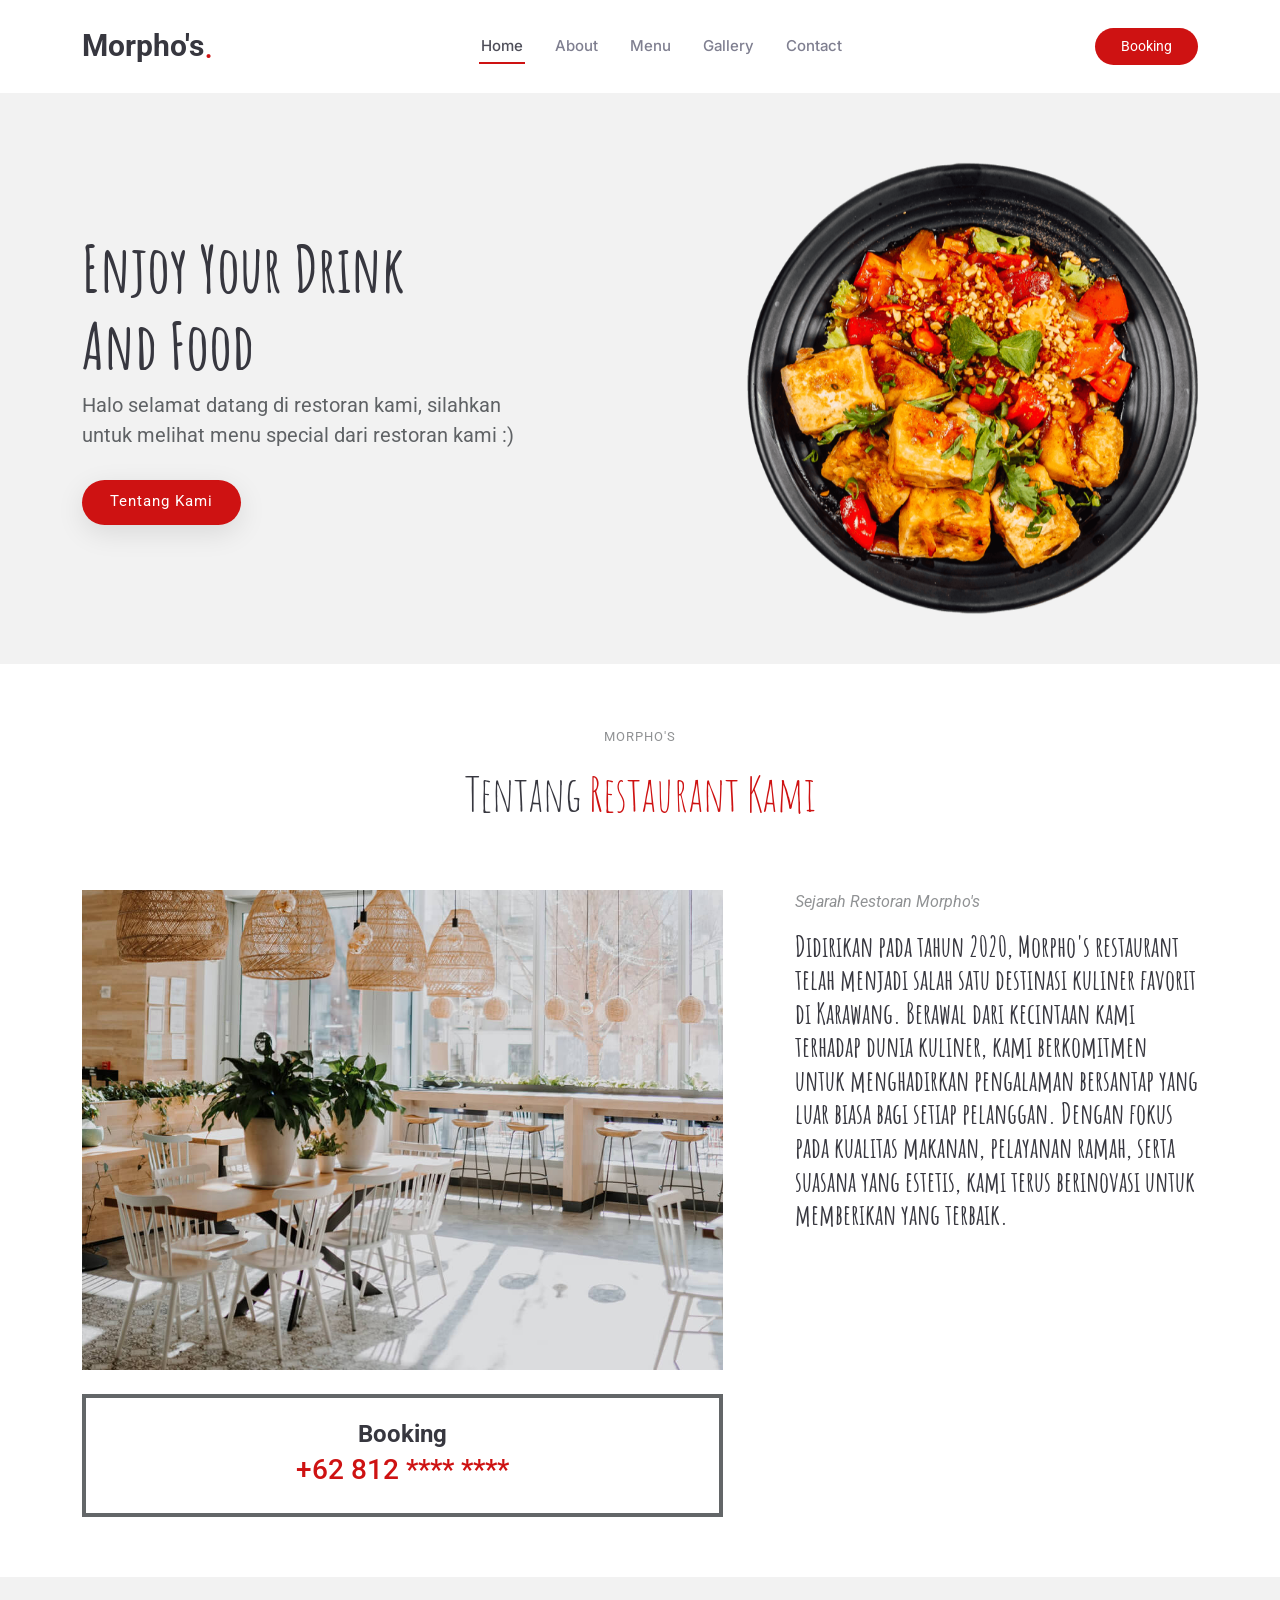
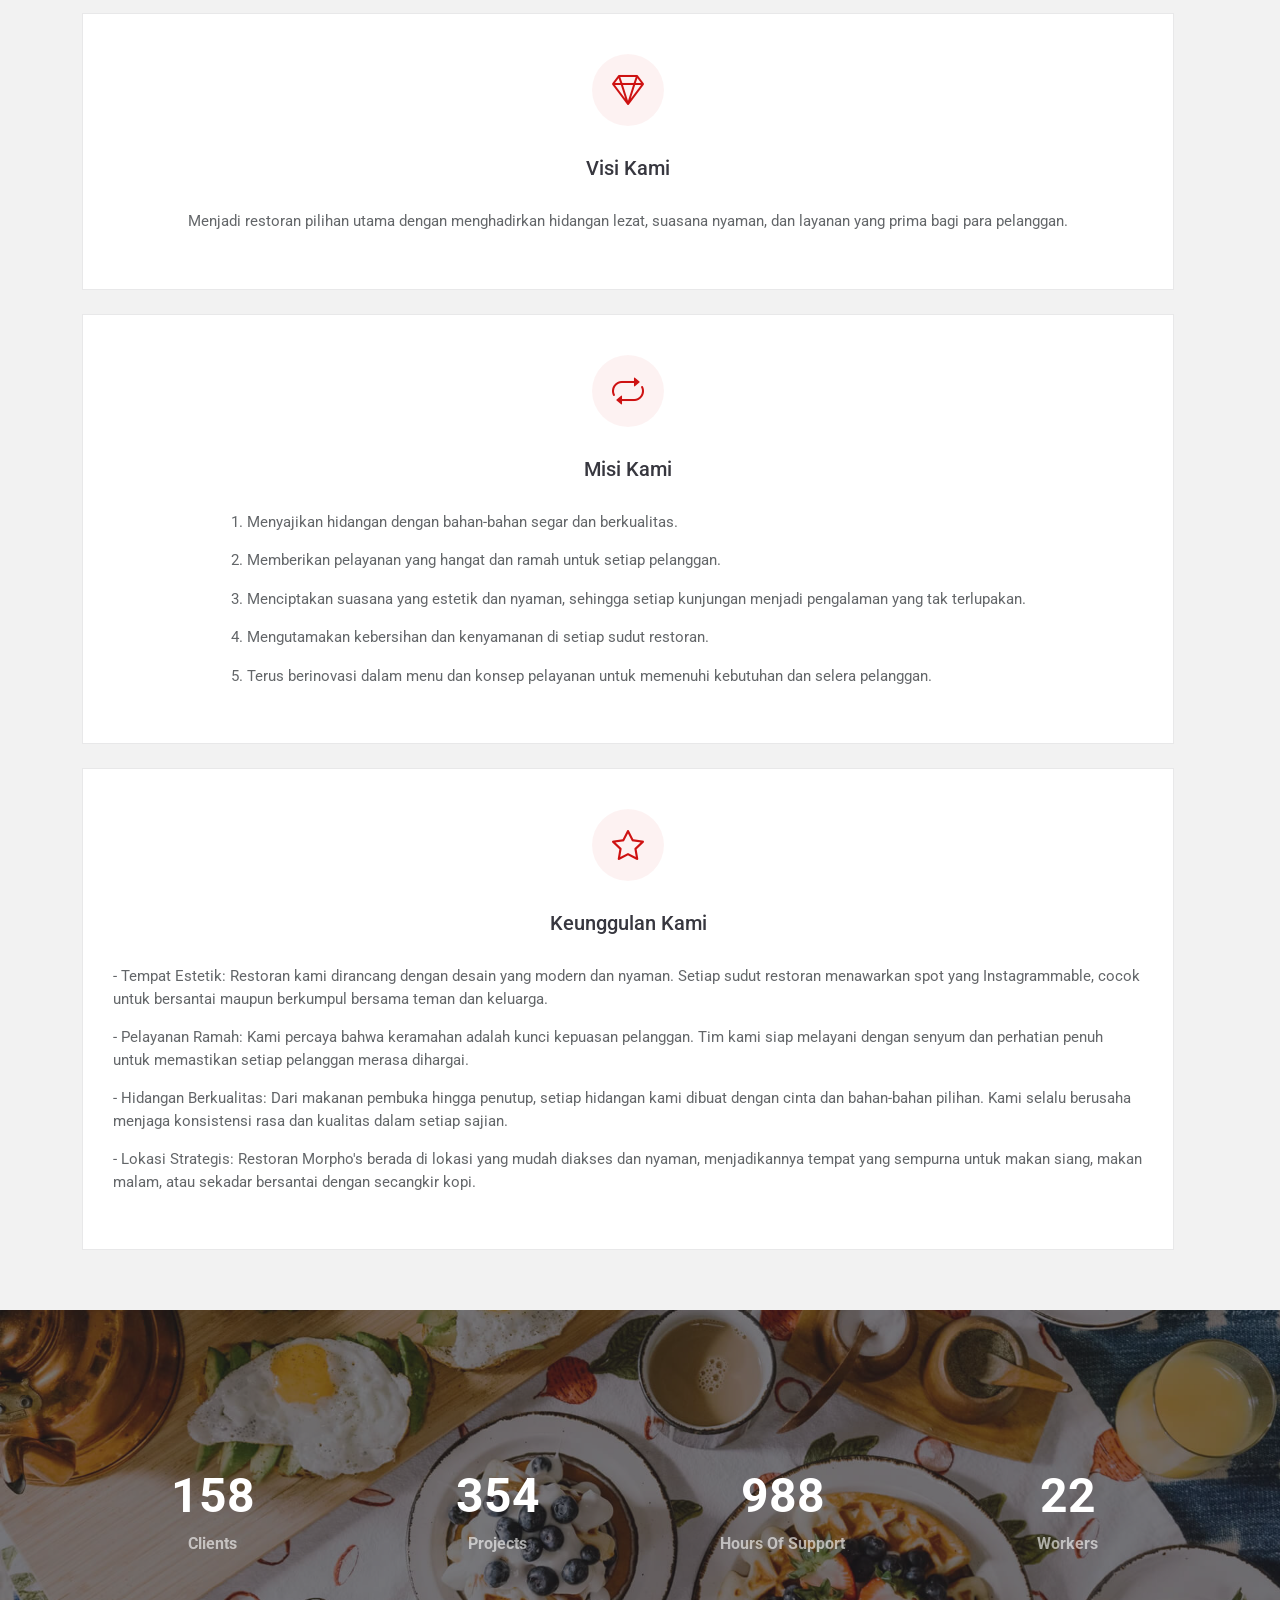
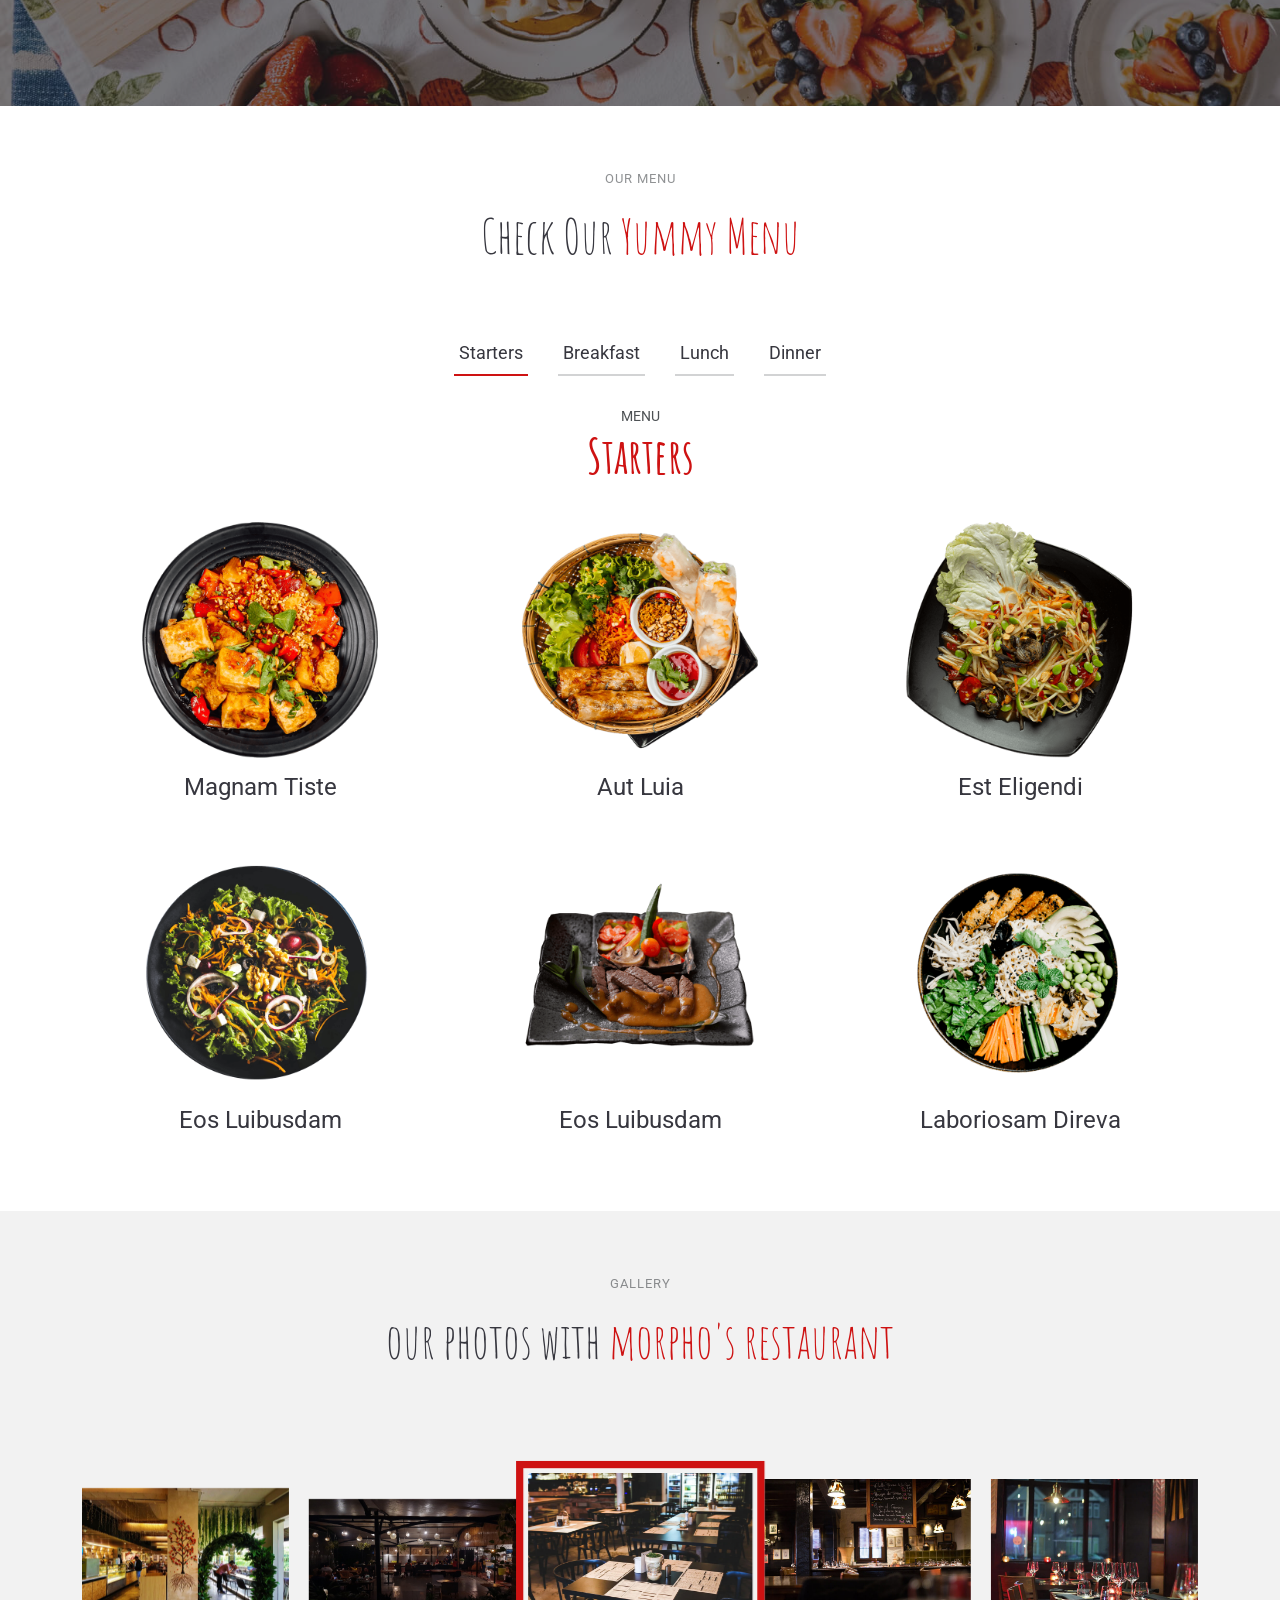
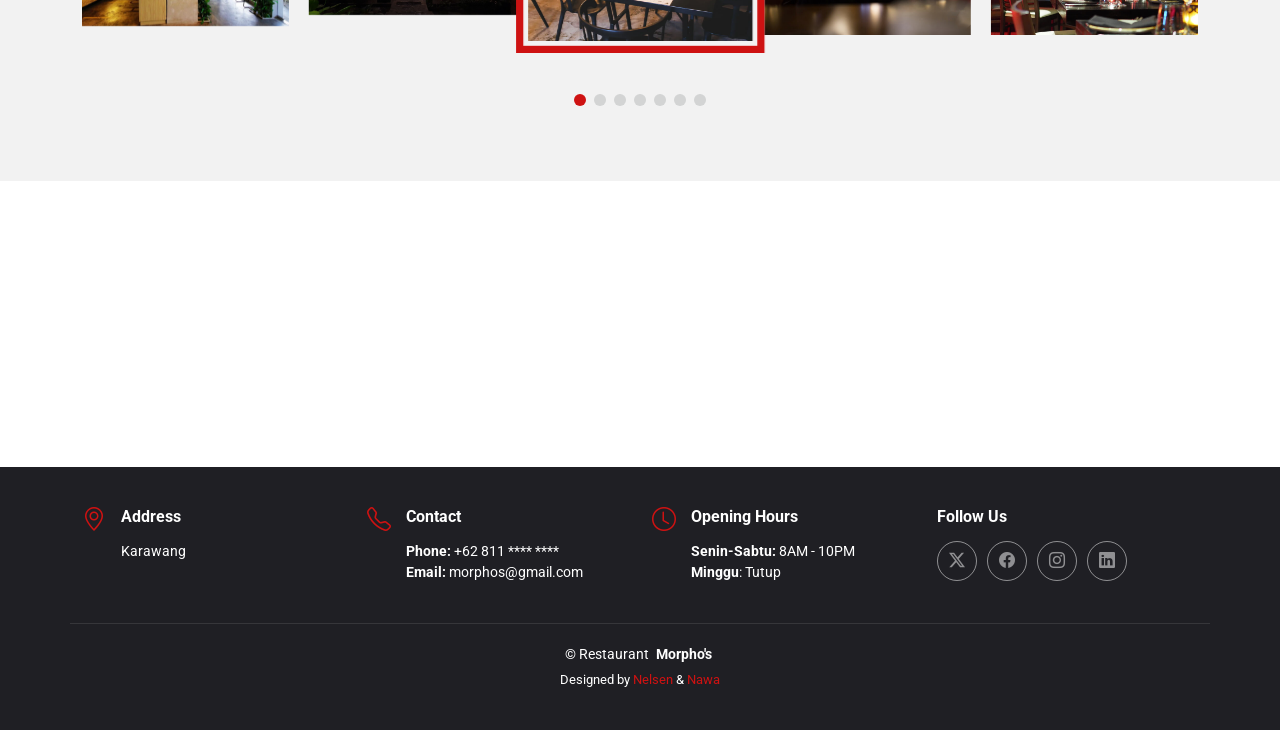
<file: Restaurant Morpho's/Morpho's/index.html>
<!DOCTYPE html>
<html lang="en">

<head>
  <meta charset="utf-8">
  <meta content="width=device-width, initial-scale=1.0" name="viewport">
  <title>Restaurant Morpho's</title>
  <meta name="description" content="">
  <meta name="keywords" content="">

  <!-- Favicons -->
  <link href="assets/img/favicon.png" rel="icon">

  <!-- Fonts -->
  <link href="https://fonts.googleapis.com" rel="preconnect">
  <link href="https://fonts.gstatic.com" rel="preconnect" crossorigin>
  <link href="https://fonts.googleapis.com/css2?family=Roboto:ital,wght@0,100;0,300;0,400;0,500;0,700;0,900;1,100;1,300;1,400;1,500;1,700;1,900&family=Inter:wght@100;200;300;400;500;600;700;800;900&family=Amatic+SC:wght@400;700&display=swap" rel="stylesheet">

  <!-- Vendor CSS Files -->
  <link href="assets/vendor/bootstrap/css/bootstrap.min.css" rel="stylesheet">
  <link href="assets/vendor/bootstrap-icons/bootstrap-icons.css" rel="stylesheet">
  <link href="assets/vendor/aos/aos.css" rel="stylesheet">
  <link href="assets/vendor/glightbox/css/glightbox.min.css" rel="stylesheet">
  <link href="assets/vendor/swiper/swiper-bundle.min.css" rel="stylesheet">

  <!-- Main CSS File -->
  <link href="assets/css/main.css" rel="stylesheet">
</head>

<body class="index-page">

  <header id="header" class="header d-flex align-items-center sticky-top">
    <div class="container position-relative d-flex align-items-center justify-content-between">

      <a href="index.html" class="logo d-flex align-items-center me-auto me-xl-0">
        <h1 class="sitename">Morpho's</h1>
        <span>.</span>
      </a>

      <nav id="navmenu" class="navmenu">
        <ul>
          <li><a href="#hero" class="active">Home<br></a></li>
          <li><a href="#about">About</a></li>
          <li><a href="#menu">Menu</a></li>
          <li><a href="#gallery">Gallery</a></li>
          <li><a href="#contact">Contact</a></li>
        </ul>
        <i class="mobile-nav-toggle d-xl-none bi bi-list"></i>
      </nav>

      <a class="btn-getstarted" href="index.html#book-a-table">Booking</a>

    </div>
  </header>

  <main class="main">

    <!-- Hero Section -->
    <section id="hero" class="hero section light-background">

      <div class="container">
        <div class="row gy-4 justify-content-center justify-content-lg-between">
          <div class="col-lg-5 order-2 order-lg-1 d-flex flex-column justify-content-center">
            <h1 data-aos="fade-up">Enjoy Your Drink<br>And Food</h1>
            <p data-aos="fade-up" data-aos-delay="100">Halo selamat datang di restoran kami, silahkan untuk melihat menu special dari restoran kami :)</p>
            <div class="d-flex" data-aos="fade-up" data-aos-delay="200">
              <a href="#about" class="btn-get-started">Tentang Kami</a>
              </div>
          </div>
          <div class="col-lg-5 order-1 order-lg-2 hero-img" data-aos="zoom-out">
            <img src="assets/img/hero-img.png" class="img-fluid animated" alt="">
          </div>
        </div>
      </div>

    </section><!-- /Hero Section -->

    <!-- About Section -->
    <section id="about" class="about section">

      <!-- Section Title -->
      <div class="container section-title" data-aos="fade-up">
        <h2>Morpho's<br></h2>
        <p><span>Tentang</span> <span class="description-title">Restaurant Kami</span></p>
      </div><!-- End Section Title -->

      <div class="container">

        <div class="row gy-4">
          <div class="col-lg-7" data-aos="fade-up" data-aos-delay="100">
            <img src="assets/img/about.jpg" class="img-fluid mb-4" alt="">
            <div class="book-a-table">
              <h3>Booking</h3>
              <p>+62 812 **** ****</p>
            </div>
          </div>
          <div class="col-lg-5" data-aos="fade-up" data-aos-delay="250">
            <div class="content ps-0 ps-lg-5">
              <p class="fst-italic">
                Sejarah Restoran Morpho's
              </p>
              <h3>
                Didirikan pada tahun 2020, Morpho's restaurant telah menjadi salah satu destinasi kuliner favorit di Karawang. Berawal dari kecintaan kami terhadap dunia kuliner, kami berkomitmen untuk menghadirkan pengalaman bersantap yang luar biasa bagi setiap pelanggan. Dengan fokus pada kualitas makanan, pelayanan ramah, serta suasana yang estetis, kami terus berinovasi untuk memberikan yang terbaik.
              </h3>
            </div>
          </div>
        </div>

      </div>

    </section><!-- /About Section -->

    <!-- Why Us Section -->
    <section id="why-us" class="why-us section light-background">

      <div class="container">
        <div class="row gy-4">
            <div class="row text-center">
              <div class="col-lg-100% d-flex align-items-stretch">
                <div class="row gy-4" data-aos="fade-up" data-aos-delay="200">
                  <div class="col-xl-100%" data-aos="fade-up" data-aos-delay="300">
                    <div class="icon-box d-flex flex-column justify-content-center align-items-center">
                      <i class="bi bi-gem"></i>
                      <h4>Visi Kami</h4>
                      <p>Menjadi restoran pilihan utama dengan menghadirkan hidangan lezat, suasana nyaman, dan layanan yang prima bagi para pelanggan.</p>
                    </div>
                  </div><!-- End Icon Box -->

                  <div class="col-xl-100%" data-aos="fade-up" data-aos-delay="400">
                    <div class="icon-box d-flex flex-column justify-content-center align-items-center">
                      <i class="bi bi-repeat"></i>
                      <h4>Misi Kami</h4>
                      <div style="text-align: left;">
                        <p>1. Menyajikan hidangan dengan bahan-bahan segar dan berkualitas.</p>
                        <p>2. Memberikan pelayanan yang hangat dan ramah untuk setiap pelanggan.</p>
                        <p>3. Menciptakan suasana yang estetik dan nyaman, sehingga setiap kunjungan menjadi pengalaman yang tak terlupakan.</p>
                        <p>4. Mengutamakan kebersihan dan kenyamanan di setiap sudut restoran.</p>
                        <p>5. Terus berinovasi dalam menu dan konsep pelayanan untuk memenuhi kebutuhan dan selera pelanggan.
                        </p>
                      </div>
                    </div>
                  </div><!-- End Icon Box -->

                  <div class="col-xl-100%" data-aos="fade-up" data-aos-delay="500">
                    <div class="icon-box d-flex flex-column justify-content-center align-items-center">
                      <i class="bi bi-star"></i>
                      <h4>Keunggulan Kami</h4>
                      <div style="text-align: left;">
                          <p>- Tempat Estetik: Restoran kami dirancang dengan desain yang modern dan nyaman. Setiap sudut restoran menawarkan spot yang Instagrammable, cocok untuk bersantai maupun berkumpul bersama teman dan keluarga.  
                          </p>
                          <p>- Pelayanan Ramah: Kami percaya bahwa keramahan adalah kunci kepuasan pelanggan. Tim kami siap melayani dengan senyum dan perhatian penuh untuk memastikan setiap pelanggan merasa dihargai.</p>
                          <p>- Hidangan Berkualitas: Dari makanan pembuka hingga penutup, setiap hidangan kami dibuat dengan cinta dan bahan-bahan pilihan. Kami selalu berusaha menjaga konsistensi rasa dan kualitas dalam setiap sajian.</p>
                          <p>- Lokasi Strategis: Restoran Morpho's berada di lokasi yang mudah diakses dan nyaman, menjadikannya tempat yang sempurna untuk makan siang, makan malam, atau sekadar bersantai dengan secangkir kopi.</p>
                      </div>
                    </div>
                  </div><!-- End Icon Box -->

                </div>
              </div>
            </div>

        </div>

      </div>

    </section><!-- /Why Us Section -->

    <!-- Stats Section -->
    <section id="stats" class="stats section dark-background">

      <img src="assets/img/stats-bg.jpg" alt="" data-aos="fade-in">

      <div class="container position-relative" data-aos="fade-up" data-aos-delay="100">

        <div class="row gy-4">

          <div class="col-lg-3 col-md-6">
            <div class="stats-item text-center w-100 h-100">
              <span data-purecounter-start="0" data-purecounter-end="232" data-purecounter-duration="1" class="purecounter"></span>
              <p>Clients</p>
            </div>
          </div><!-- End Stats Item -->

          <div class="col-lg-3 col-md-6">
            <div class="stats-item text-center w-100 h-100">
              <span data-purecounter-start="0" data-purecounter-end="521" data-purecounter-duration="1" class="purecounter"></span>
              <p>Projects</p>
            </div>
          </div><!-- End Stats Item -->

          <div class="col-lg-3 col-md-6">
            <div class="stats-item text-center w-100 h-100">
              <span data-purecounter-start="0" data-purecounter-end="1453" data-purecounter-duration="1" class="purecounter"></span>
              <p>Hours Of Support</p>
            </div>
          </div><!-- End Stats Item -->

          <div class="col-lg-3 col-md-6">
            <div class="stats-item text-center w-100 h-100">
              <span data-purecounter-start="0" data-purecounter-end="32" data-purecounter-duration="1" class="purecounter"></span>
              <p>Workers</p>
            </div>
          </div><!-- End Stats Item -->

        </div>

      </div>

    </section><!-- /Stats Section -->

    <!-- Menu Section -->
    <section id="menu" class="menu section">

      <!-- Section Title -->
      <div class="container section-title" data-aos="fade-up">
        <h2>Our Menu</h2>
        <p><span>Check Our</span> <span class="description-title">Yummy Menu</span></p>
      </div><!-- End Section Title -->

      <div class="container">

        <ul class="nav nav-tabs d-flex justify-content-center" data-aos="fade-up" data-aos-delay="100">

          <li class="nav-item">
            <a class="nav-link active show" data-bs-toggle="tab" data-bs-target="#menu-starters">
              <h4>Starters</h4>
            </a>
          </li><!-- End tab nav item -->

          <li class="nav-item">
            <a class="nav-link" data-bs-toggle="tab" data-bs-target="#menu-breakfast">
              <h4>Breakfast</h4>
            </a><!-- End tab nav item -->

          </li>
          <li class="nav-item">
            <a class="nav-link" data-bs-toggle="tab" data-bs-target="#menu-lunch">
              <h4>Lunch</h4>
            </a>
          </li><!-- End tab nav item -->

          <li class="nav-item">
            <a class="nav-link" data-bs-toggle="tab" data-bs-target="#menu-dinner">
              <h4>Dinner</h4>
            </a>
          </li><!-- End tab nav item -->

        </ul>

        <div class="tab-content" data-aos="fade-up" data-aos-delay="200">

          <div class="tab-pane fade active show" id="menu-starters">

            <div class="tab-header text-center">
              <p>Menu</p>
              <h3>Starters</h3>
            </div>

            <div class="row gy-5">

              <div class="col-lg-4 menu-item">
                <a href="assets/img/menu/menu-item-1.png" class="glightbox"><img src="assets/img/menu/menu-item-1.png" class="menu-img img-fluid" alt=""></a>
                <h4>Magnam Tiste</h4>
              </div><!-- Menu Item -->

              <div class="col-lg-4 menu-item">
                <a href="assets/img/menu/menu-item-2.png" class="glightbox"><img src="assets/img/menu/menu-item-2.png" class="menu-img img-fluid" alt=""></a>
                <h4>Aut Luia</h4>
              </div><!-- Menu Item -->

              <div class="col-lg-4 menu-item">
                <a href="assets/img/menu/menu-item-3.png" class="glightbox"><img src="assets/img/menu/menu-item-3.png" class="menu-img img-fluid" alt=""></a>
                <h4>Est Eligendi</h4>
              </div><!-- Menu Item -->

              <div class="col-lg-4 menu-item">
                <a href="assets/img/menu/menu-item-4.png" class="glightbox"><img src="assets/img/menu/menu-item-4.png" class="menu-img img-fluid" alt=""></a>
                <h4>Eos Luibusdam</h4>
              </div><!-- Menu Item -->

              <div class="col-lg-4 menu-item">
                <a href="assets/img/menu/menu-item-5.png" class="glightbox"><img src="assets/img/menu/menu-item-5.png" class="menu-img img-fluid" alt=""></a>
                <h4>Eos Luibusdam</h4>
              </div><!-- Menu Item -->

              <div class="col-lg-4 menu-item">
                <a href="assets/img/menu/menu-item-6.png" class="glightbox"><img src="assets/img/menu/menu-item-6.png" class="menu-img img-fluid" alt=""></a>
                <h4>Laboriosam Direva</h4>
                <p class="price">
              </div><!-- Menu Item -->

            </div>
          </div><!-- End Starter Menu Content -->

          <div class="tab-pane fade" id="menu-breakfast">

            <div class="tab-header text-center">
              <p>Menu</p>
              <h3>Breakfast</h3>
            </div>

            <div class="row gy-5">

              <div class="col-lg-4 menu-item">
                <a href="assets/img/menu/menu-item-1.png" class="glightbox"><img src="assets/img/menu/menu-item-1.png" class="menu-img img-fluid" alt=""></a>
                <h4>Magnam Tiste</h4>
              </div><!-- Menu Item -->

              <div class="col-lg-4 menu-item">
                <a href="assets/img/menu/menu-item-2.png" class="glightbox"><img src="assets/img/menu/menu-item-2.png" class="menu-img img-fluid" alt=""></a>
                <h4>Aut Luia</h4>
              </div><!-- Menu Item -->

              <div class="col-lg-4 menu-item">
                <a href="assets/img/menu/menu-item-3.png" class="glightbox"><img src="assets/img/menu/menu-item-3.png" class="menu-img img-fluid" alt=""></a>
                <h4>Est Eligendi</h4>
              </div><!-- Menu Item -->

              <div class="col-lg-4 menu-item">
                <a href="assets/img/menu/menu-item-4.png" class="glightbox"><img src="assets/img/menu/menu-item-4.png" class="menu-img img-fluid" alt=""></a>
                <h4>Eos Luibusdam</h4>
              </div><!-- Menu Item -->

              <div class="col-lg-4 menu-item">
                <a href="assets/img/menu/menu-item-5.png" class="glightbox"><img src="assets/img/menu/menu-item-5.png" class="menu-img img-fluid" alt=""></a>
                <h4>Eos Luibusdam</h4>
              </div><!-- Menu Item -->

              <div class="col-lg-4 menu-item">
                <a href="assets/img/menu/menu-item-6.png" class="glightbox"><img src="assets/img/menu/menu-item-6.png" class="menu-img img-fluid" alt=""></a>
                <h4>Laboriosam Direva</h4>
              </div><!-- Menu Item -->

            </div>
          </div><!-- End Breakfast Menu Content -->

          <div class="tab-pane fade" id="menu-lunch">

            <div class="tab-header text-center">
              <p>Menu</p>
              <h3>Lunch</h3>
            </div>

            <div class="row gy-5">

              <div class="col-lg-4 menu-item">
                <a href="assets/img/menu/menu-item-1.png" class="glightbox"><img src="assets/img/menu/menu-item-1.png" class="menu-img img-fluid" alt=""></a>
                <h4>Magnam Tiste</h4>
              </div><!-- Menu Item -->

              <div class="col-lg-4 menu-item">
                <a href="assets/img/menu/menu-item-2.png" class="glightbox"><img src="assets/img/menu/menu-item-2.png" class="menu-img img-fluid" alt=""></a>
                <h4>Aut Luia</h4>
              </div><!-- Menu Item -->

              <div class="col-lg-4 menu-item">
                <a href="assets/img/menu/menu-item-3.png" class="glightbox"><img src="assets/img/menu/menu-item-3.png" class="menu-img img-fluid" alt=""></a>
                <h4>Est Eligendi</h4>
              </div><!-- Menu Item -->

              <div class="col-lg-4 menu-item">
                <a href="assets/img/menu/menu-item-4.png" class="glightbox"><img src="assets/img/menu/menu-item-4.png" class="menu-img img-fluid" alt=""></a>
                <h4>Eos Luibusdam</h4>
              </div><!-- Menu Item -->

              <div class="col-lg-4 menu-item">
                <a href="assets/img/menu/menu-item-5.png" class="glightbox"><img src="assets/img/menu/menu-item-5.png" class="menu-img img-fluid" alt=""></a>
                <h4>Eos Luibusdam</h4>
              </div><!-- Menu Item -->

              <div class="col-lg-4 menu-item">
                <a href="assets/img/menu/menu-item-6.png" class="glightbox"><img src="assets/img/menu/menu-item-6.png" class="menu-img img-fluid" alt=""></a>
                <h4>Laboriosam Direva</h4>
              </div><!-- Menu Item -->

            </div>
          </div><!-- End Lunch Menu Content -->

          <div class="tab-pane fade" id="menu-dinner">

            <div class="tab-header text-center">
              <p>Menu</p>
              <h3>Dinner</h3>
            </div>

            <div class="row gy-5">

              <div class="col-lg-4 menu-item">
                <a href="assets/img/menu/menu-item-1.png" class="glightbox"><img src="assets/img/menu/menu-item-1.png" class="menu-img img-fluid" alt=""></a>
                <h4>Magnam Tiste</h4>
              </div><!-- Menu Item -->

              <div class="col-lg-4 menu-item">
                <a href="assets/img/menu/menu-item-2.png" class="glightbox"><img src="assets/img/menu/menu-item-2.png" class="menu-img img-fluid" alt=""></a>
                <h4>Aut Luia</h4>
              </div><!-- Menu Item -->

              <div class="col-lg-4 menu-item">
                <a href="assets/img/menu/menu-item-3.png" class="glightbox"><img src="assets/img/menu/menu-item-3.png" class="menu-img img-fluid" alt=""></a>
                <h4>Est Eligendi</h4>
              </div><!-- Menu Item -->

              <div class="col-lg-4 menu-item">
                <a href="assets/img/menu/menu-item-4.png" class="glightbox"><img src="assets/img/menu/menu-item-4.png" class="menu-img img-fluid" alt=""></a>
                <h4>Eos Luibusdam</h4>
              </div><!-- Menu Item -->

              <div class="col-lg-4 menu-item">
                <a href="assets/img/menu/menu-item-5.png" class="glightbox"><img src="assets/img/menu/menu-item-5.png" class="menu-img img-fluid" alt=""></a>
                <h4>Eos Luibusdam</h4>
              </div><!-- Menu Item -->

              <div class="col-lg-4 menu-item">
                <a href="assets/img/menu/menu-item-6.png" class="glightbox"><img src="assets/img/menu/menu-item-6.png" class="menu-img img-fluid" alt=""></a>
                <h4>Laboriosam Direva</h4>
              </div><!-- Menu Item -->

            </div>
          </div><!-- End Dinner Menu Content -->

        </div>

      </div>

    </section><!-- /Menu Section -->
    </section><!-- /Book A Table Section -->

    <!-- Gallery Section -->
    <section id="gallery" class="gallery section light-background">

      <!-- Section Title -->
      <div class="container section-title" data-aos="fade-up">
        <h2>Gallery</h2>
        <p><span>our photos with</span> <span class="description-title">morpho's restaurant</span></p>
      </div><!-- End Section Title -->

      <div class="container" data-aos="fade-up" data-aos-delay="100">

        <div class="swiper init-swiper">
          <script type="application/json" class="swiper-config">
            {
              "loop": true,
              "speed": 600,
              "autoplay": {
                "delay": 5000
              },
              "slidesPerView": "auto",
              "centeredSlides": true,
              "pagination": {
                "el": ".swiper-pagination",
                "type": "bullets",
                "clickable": true
              },
              "breakpoints": {
                "320": {
                  "slidesPerView": 1,
                  "spaceBetween": 0
                },
                "768": {
                  "slidesPerView": 3,
                  "spaceBetween": 20
                },
                "1200": {
                  "slidesPerView": 5,
                  "spaceBetween": 20
                }
              }
            }
          </script>
          <div class="swiper-wrapper align-items-center">
            <div class="swiper-slide"><a class="glightbox" data-gallery="images-gallery" href="assets/img/gallery/gallery-1.jpg"><img src="assets/img/gallery/gallery-1.jpg" class="img-fluid" alt=""></a></div>
            <div class="swiper-slide"><a class="glightbox" data-gallery="images-gallery" href="assets/img/gallery/gallery-2.jpg"><img src="assets/img/gallery/gallery-2.jpg" class="img-fluid" alt=""></a></div>
            <div class="swiper-slide"><a class="glightbox" data-gallery="images-gallery" href="assets/img/gallery/gallery-3.jpg"><img src="assets/img/gallery/gallery-3.jpg" class="img-fluid" alt=""></a></div>
            <div class="swiper-slide"><a class="glightbox" data-gallery="images-gallery" href="assets/img/gallery/gallery-4.jpg"><img src="assets/img/gallery/gallery-4.jpg" class="img-fluid" alt=""></a></div>
            <div class="swiper-slide"><a class="glightbox" data-gallery="images-gallery" href="assets/img/gallery/gallery-5.jpg"><img src="assets/img/gallery/gallery-5.jpg" class="img-fluid" alt=""></a></div>
            <div class="swiper-slide"><a class="glightbox" data-gallery="images-gallery" href="assets/img/gallery/gallery-6.jpg"><img src="assets/img/gallery/gallery-6.jpg" class="img-fluid" alt=""></a></div>
            <div class="swiper-slide"><a class="glightbox" data-gallery="images-gallery" href="assets/img/gallery/gallery-7.jpg"><img src="assets/img/gallery/gallery-7.jpg" class="img-fluid" alt=""></a></div>
          </div>
          <div class="swiper-pagination"></div>
        </div>

      </div>

    </section><!-- /Gallery Section -->

    <!-- Contact Section -->
    <section id="contact" class="contact section">

      <!-- Section Title -->
      <div class="container section-title" data-aos="fade-up">
        <h2>Contact</h2>
        <p><span>Need Help?</span> <span class="description-title">Contact Us</span></p>
      
    </section><!-- /Contact Section -->

  </main>

  <footer id="footer" class="footer dark-background">

    <div class="container">
      <div class="row gy-3">
        <div class="col-lg-3 col-md-6 d-flex">
          <i class="bi bi-geo-alt icon"></i>
          <div class="address">
            <h4>Address</h4>
            <p>Karawang</p>
            <p></p>
          </div>

        </div>

        <div class="col-lg-3 col-md-6 d-flex">
          <i class="bi bi-telephone icon"></i>
          <div>
            <h4>Contact</h4>
            <p>
              <strong>Phone:</strong> <span>+62 811 **** ****</span><br>
              <strong>Email:</strong> <span>morphos@gmail.com</span><br>
            </p>
          </div>
        </div>

        <div class="col-lg-3 col-md-6 d-flex">
          <i class="bi bi-clock icon"></i>
          <div>
            <h4>Opening Hours</h4>
            <p>
              <strong>Senin-Sabtu:</strong> <span>8AM - 10PM</span><br>
              <strong>Minggu</strong>: <span>Tutup</span>
            </p>
          </div>
        </div>

        <div class="col-lg-3 col-md-6">
          <h4>Follow Us</h4>
          <div class="social-links d-flex">
            <a href="#" class="twitter"><i class="bi bi-twitter-x"></i></a>
            <a href="#" class="facebook"><i class="bi bi-facebook"></i></a>
            <a href="#" class="instagram"><i class="bi bi-instagram"></i></a>
            <a href="#" class="linkedin"><i class="bi bi-linkedin"></i></a>
          </div>
        </div>

      </div>
    </div>

    <div class="container copyright text-center mt-4">
      <p>© <span>Restaurant</span> <strong class="px-1 sitename">Morpho's</strong> </p>
      <div class="credits">
        <p>Designed by <a href="https://github.com/NlsnHerlan">Nelsen</a> & <a href="https://github.com/Nawangsih25">Nawa</a></p>
      </div>
    </div>

  </footer>

  <!-- Scroll Top -->
  <a href="#" id="scroll-top" class="scroll-top d-flex align-items-center justify-content-center"><i class="bi bi-arrow-up-short"></i></a>

  <!-- Preloader -->
  <div id="preloader"></div>

  <!-- Vendor JS Files -->
  <script src="assets/vendor/bootstrap/js/bootstrap.bundle.min.js"></script>
  <script src="assets/vendor/php-email-form/validate.js"></script>
  <script src="assets/vendor/aos/aos.js"></script>
  <script src="assets/vendor/glightbox/js/glightbox.min.js"></script>
  <script src="assets/vendor/purecounter/purecounter_vanilla.js"></script>
  <script src="assets/vendor/swiper/swiper-bundle.min.js"></script>

  <!-- Main JS File -->
  <script src="assets/js/main.js"></script>

</body>

</html>
</file>
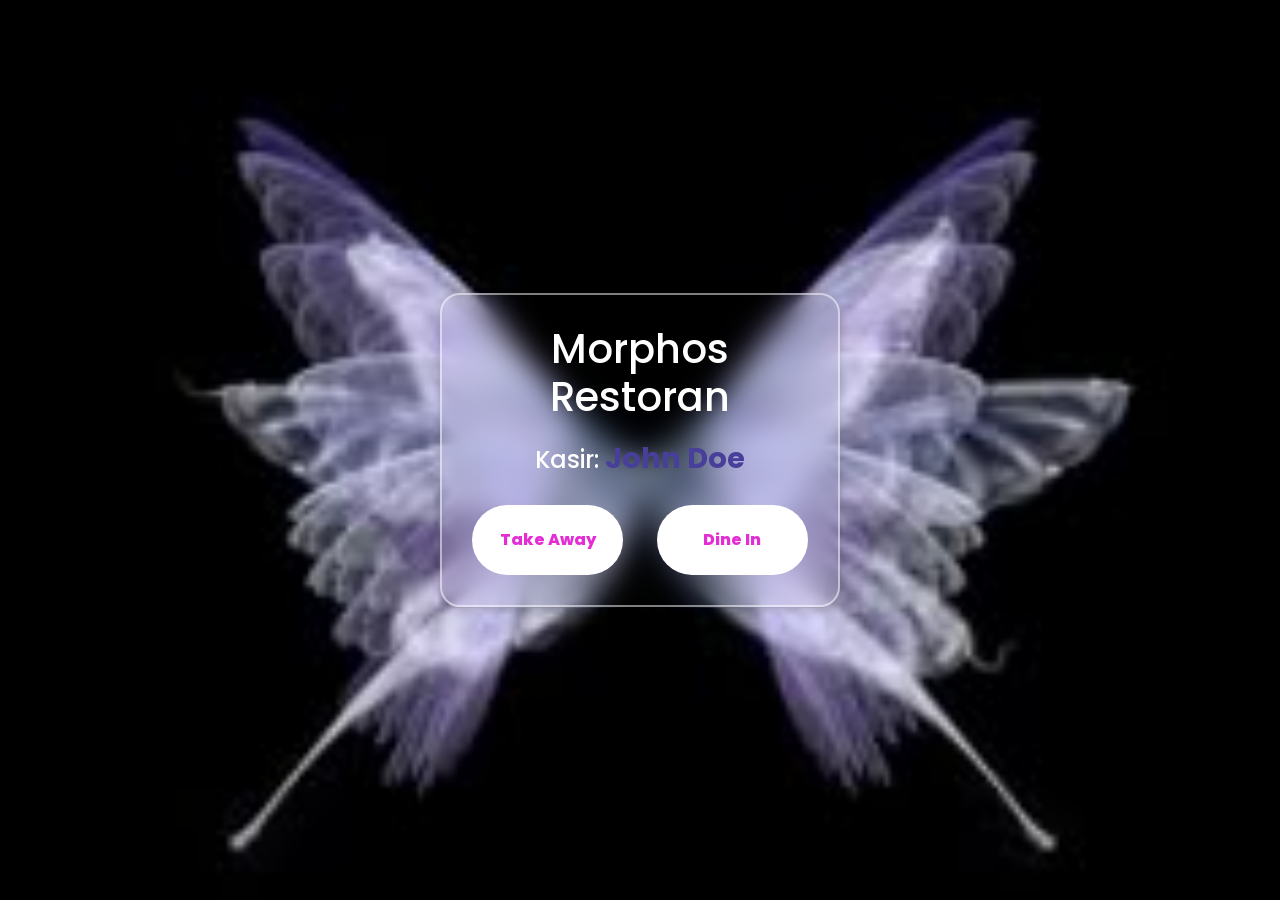
<file: dashboard.html>
<!DOCTYPE html>
<html lang="en">
<head>
    <meta charset="UTF-8">
    <meta name="viewport" content="width=device-width, initial-scale=1.0">
    <title>Dashboard Kasir - Morphos Restoran</title>
    <link href="https://cdn.jsdelivr.net/npm/bootstrap@5.3.0-alpha1/dist/css/bootstrap.min.css" rel="stylesheet">
    <link href="https://fonts.googleapis.com/css2?family=Poppins:wght@300;400;500;600;700;800;900&display=swap" rel="stylesheet">
    <link rel="stylesheet" href="style.css">
</head>
<body>
   
    <section>
        <div class="dashboard-box">
            <!-- Nama Restoran -->
            <h1>Morphos Restoran</h1>
            
            <!-- Informasi Kasir yang Login -->
            <h4>Kasir: <span id="namaKasir">[Nama Kasir]</span></h4>
            
            <!-- Tombol Take Away dan Dine In -->
            <div class="button-box">
                <button class="btn-custom" onclick="takeAway()">Take Away</button>
                <button class="btn-custom" onclick="dineIn()">Dine In</button>
            </div>
        </div>
    </section>

    <script>
        // Mengambil nama kasir yang sudah login
        document.getElementById('namaKasir').innerText = 'John Doe'; // Ganti dengan nama kasir dinamis dari backend

        // Fungsi saat tombol diklik
        function takeAway() {
            alert('Take Away dipilih');
            // Tambahkan fungsi lain sesuai kebutuhan
        }

        function dineIn() {
            alert('Dine In dipilih');
            // Tambahkan fungsi lain sesuai kebutuhan
        }
    </script>
</body>
</html>
</file>
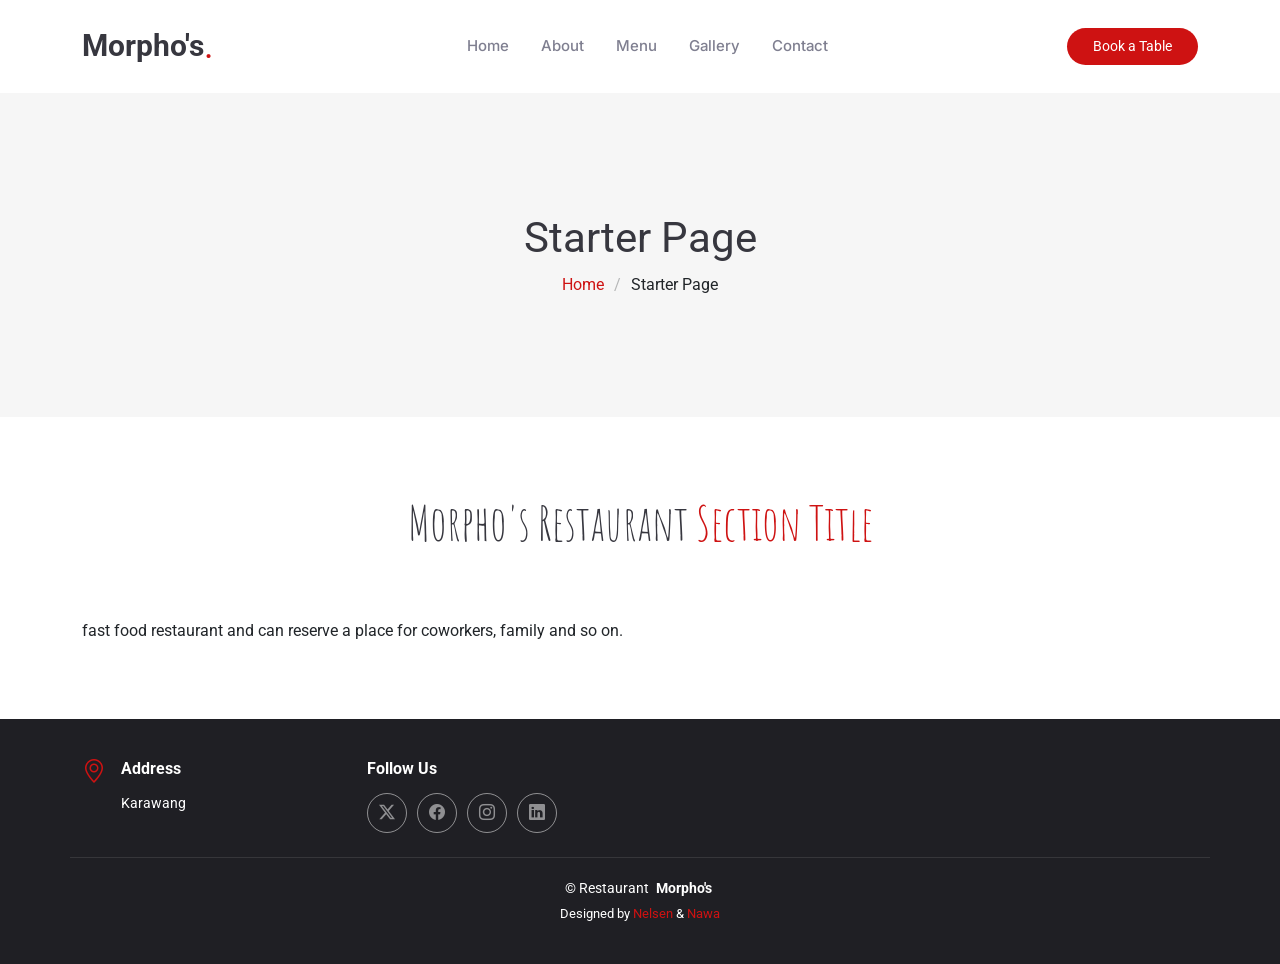
<file: Restaurant Morpho's/Morpho's/starter-page.html>
<!DOCTYPE html>
<html lang="en">

<head>
  <meta charset="utf-8">
  <meta content="width=device-width, initial-scale=1.0" name="viewport">
  <title>Restaurant Morpho's</title>
  <meta name="description" content="">
  <meta name="keywords" content="">

  <!-- Favicons -->
  <link href="assets/img/favicon.png" rel="icon">

  <!-- Fonts -->
  <link href="https://fonts.googleapis.com" rel="preconnect">
  <link href="https://fonts.gstatic.com" rel="preconnect" crossorigin>
  <link href="https://fonts.googleapis.com/css2?family=Roboto:ital,wght@0,100;0,300;0,400;0,500;0,700;0,900;1,100;1,300;1,400;1,500;1,700;1,900&family=Inter:wght@100;200;300;400;500;600;700;800;900&family=Amatic+SC:wght@400;700&display=swap" rel="stylesheet">

  <!-- Vendor CSS Files -->
  <link href="assets/vendor/bootstrap/css/bootstrap.min.css" rel="stylesheet">
  <link href="assets/vendor/bootstrap-icons/bootstrap-icons.css" rel="stylesheet">
  <link href="assets/vendor/aos/aos.css" rel="stylesheet">
  <link href="assets/vendor/glightbox/css/glightbox.min.css" rel="stylesheet">
  <link href="assets/vendor/swiper/swiper-bundle.min.css" rel="stylesheet">

  <!-- Main CSS File -->
  <link href="assets/css/main.css" rel="stylesheet">
</head>

<body class="starter-page-page">

  <header id="header" class="header d-flex align-items-center sticky-top">
    <div class="container position-relative d-flex align-items-center justify-content-between">

      <a href="index.html" class="logo d-flex align-items-center me-auto me-xl-0">
        <h1 class="sitename">Morpho's</h1>
        <span>.</span>
      </a>

      <nav id="navmenu" class="navmenu">
        <ul>
          <li><a href="index.html">Home<br></a></li>
          <li><a href="index.html#about">About</a></li>
          <li><a href="index.html#menu">Menu</a></li>
          <li><a href="index.html#gallery">Gallery</a></li>
          <li><a href="index.html#contact">Contact</a></li>
        </ul>
        <i class="mobile-nav-toggle d-xl-none bi bi-list"></i>
      </nav>

      <a class="btn-getstarted" href="index.html#book-a-table">Book a Table</a>

    </div>
  </header>

  <main class="main">

    <!-- Page Title -->
    <div class="page-title" data-aos="fade">
      <div class="container">
        <h1>Starter Page</h1>
        <nav class="breadcrumbs">
          <ol>
            <li><a href="index.html">Home</a></li>
            <li class="current">Starter Page</li>
          </ol>
        </nav>
      </div>
    </div><!-- End Page Title -->

    <!-- Starter Section Section -->
    <section id="starter-section" class="starter-section section">

      <!-- Section Title -->
      <div class="container section-title" data-aos="fade-up">
        <p><span>Morpho's Restaurant</span> <span class="description-title">Section Title</span></p>
      </div><!-- End Section Title -->

      <div class="container" data-aos="fade-up">
        <p>fast food restaurant and can reserve a place for coworkers, family and so on.</p>
      </div>

    </section><!-- /Starter Section Section -->

  </main>

  <footer id="footer" class="footer dark-background">

    <div class="container">
      <div class="row gy-3">
        <div class="col-lg-3 col-md-6 d-flex">
          <i class="bi bi-geo-alt icon"></i>
          <div class="address">
            <h4>Address</h4>
            <p>Karawang</p>
            <p></p>
          </div>

        </div>

      
        <div class="col-lg-3 col-md-6">
          <h4>Follow Us</h4>
          <div class="social-links d-flex">
            <a href="#" class="twitter"><i class="bi bi-twitter-x"></i></a>
            <a href="#" class="facebook"><i class="bi bi-facebook"></i></a>
            <a href="#" class="instagram"><i class="bi bi-instagram"></i></a>
            <a href="#" class="linkedin"><i class="bi bi-linkedin"></i></a>
          </div>
        </div>

      </div>
    </div>

    <div class="container copyright text-center mt-4">
      <p>© <span>Restaurant</span> <strong class="px-1 sitename">Morpho's</strong></p>
      <div class="credits">
        <p>Designed by <a href="https://github.com/NlsnHerlan">Nelsen</a> & <a href="https://github.com/Nawangsih25">Nawa</a></p>
      </div>
    </div>

  </footer>

  <!-- Scroll Top -->
  <a href="#" id="scroll-top" class="scroll-top d-flex align-items-center justify-content-center"><i class="bi bi-arrow-up-short"></i></a>

  <!-- Preloader -->
  <div id="preloader"></div>

  <!-- Vendor JS Files -->
  <script src="assets/vendor/bootstrap/js/bootstrap.bundle.min.js"></script>
  <script src="assets/vendor/php-email-form/validate.js"></script>
  <script src="assets/vendor/aos/aos.js"></script>
  <script src="assets/vendor/glightbox/js/glightbox.min.js"></script>
  <script src="assets/vendor/purecounter/purecounter_vanilla.js"></script>
  <script src="assets/vendor/swiper/swiper-bundle.min.js"></script>

  <!-- Main JS File -->
  <script src="assets/js/main.js"></script>

</body>

</html>
</file>
<file: Restaurant Morpho's/Morpho's/assets/css/main.css>
:root {
  --default-font: "Roboto",  system-ui, -apple-system, "Segoe UI", Roboto, "Helvetica Neue", Arial, "Noto Sans", "Liberation Sans", sans-serif, "Apple Color Emoji", "Segoe UI Emoji", "Segoe UI Symbol", "Noto Color Emoji";
  --heading-font: "Amatic SC",  sans-serif;
  --nav-font: "Inter",  sans-serif;
}

:root { 
  --background-color: #ffffff; /* Background color for the entire website, including individual sections */
  --default-color: #212529; /* Default color used for the majority of the text content across the entire website */
  --heading-color: #37373f; /* Color for headings, subheadings and title throughout the website */
  --accent-color: #ce1212; /* Accent color that represents your brand on the website. It's used for buttons, links, and other elements that need to stand out */
  --surface-color: #ffffff; /* The surface color is used as a background of boxed elements within sections, such as cards, icon boxes, or other elements that require a visual separation from the global background. */
  --contrast-color: #ffffff; /* Contrast color for text, ensuring readability against backgrounds of accent, heading, or default colors. */
}

/* Nav Menu Colors - The following color variables are used specifically for the navigation menu. They are separate from the global colors to allow for more customization options */
:root {
  --nav-color: #7f7f90;  /* The default color of the main navmenu links */
  --nav-hover-color: #ce1212; /* Applied to main navmenu links when they are hovered over or active */
  --nav-mobile-background-color: #ffffff; /* Used as the background color for mobile navigation menu */
  --nav-dropdown-background-color: #ffffff; /* Used as the background color for dropdown items that appear when hovering over primary navigation items */
  --nav-dropdown-color: #7f7f90; /* Used for navigation links of the dropdown items in the navigation menu. */
  --nav-dropdown-hover-color: #ce1212; /* Similar to --nav-hover-color, this color is applied to dropdown navigation links when they are hovered over. */
}

/* Color Presets - These classes override global colors when applied to any section or element, providing reuse of the sam color scheme. */

.light-background {
  --background-color: #f2f2f2;
  --surface-color: #ffffff;
}

.dark-background {
  --background-color: #1f1f24;
  --default-color: #ffffff;
  --heading-color: #ffffff;
  --surface-color: #37373f;
  --contrast-color: #ffffff;
}

/* Smooth scroll */
:root {
  scroll-behavior: smooth;
}

/*--------------------------------------------------------------
# General Styling & Shared Classes
--------------------------------------------------------------*/
body {
  color: var(--default-color);
  background-color: var(--background-color);
  font-family: var(--default-font);
}

a {
  color: var(--accent-color);
  text-decoration: none;
  transition: 0.3s;
}

a:hover {
  color: color-mix(in srgb, var(--accent-color), transparent 25%);
  text-decoration: none;
}

h1,
h2,
h3,
h4,
h5,
h6 {
  color: var(--heading-color);
  font-family: var(--heading-font);
}

/* Pulsating Play Button
------------------------------*/
.pulsating-play-btn {
  width: 94px;
  height: 94px;
  background: radial-gradient(var(--accent-color) 50%, color-mix(in srgb, var(--accent-color), transparent 75%) 52%);
  border-radius: 50%;
  display: block;
  position: relative;
  overflow: hidden;
}

.pulsating-play-btn:before {
  content: "";
  position: absolute;
  width: 120px;
  height: 120px;
  animation-delay: 0s;
  animation: pulsate-play-btn 2s;
  animation-direction: forwards;
  animation-iteration-count: infinite;
  animation-timing-function: steps;
  opacity: 1;
  border-radius: 50%;
  border: 5px solid color-mix(in srgb, var(--accent-color), transparent 30%);
  top: -15%;
  left: -15%;
  background: rgba(198, 16, 0, 0);
}

.pulsating-play-btn:after {
  content: "";
  position: absolute;
  left: 50%;
  top: 50%;
  transform: translateX(-40%) translateY(-50%);
  width: 0;
  height: 0;
  border-top: 10px solid transparent;
  border-bottom: 10px solid transparent;
  border-left: 15px solid #fff;
  z-index: 100;
  transition: all 400ms cubic-bezier(0.55, 0.055, 0.675, 0.19);
}

.pulsating-play-btn:hover:before {
  content: "";
  position: absolute;
  left: 50%;
  top: 50%;
  transform: translateX(-40%) translateY(-50%);
  width: 0;
  height: 0;
  border: none;
  border-top: 10px solid transparent;
  border-bottom: 10px solid transparent;
  border-left: 15px solid #fff;
  z-index: 200;
  animation: none;
  border-radius: 0;
}

.pulsating-play-btn:hover:after {
  border-left: 15px solid var(--accent-color);
  transform: scale(20);
}

@keyframes pulsate-play-btn {
  0% {
    transform: scale(0.6, 0.6);
    opacity: 1;
  }

  100% {
    transform: scale(1, 1);
    opacity: 0;
  }
}

/* PHP Email Form Messages
------------------------------*/
.php-email-form .error-message {
  display: none;
  background: #df1529;
  color: #ffffff;
  text-align: left;
  padding: 15px;
  margin-bottom: 24px;
  font-weight: 600;
}

.php-email-form .sent-message {
  display: none;
  color: #ffffff;
  background: #059652;
  text-align: center;
  padding: 15px;
  margin-bottom: 24px;
  font-weight: 600;
}

.php-email-form .loading {
  display: none;
  background: var(--surface-color);
  text-align: center;
  padding: 15px;
  margin-bottom: 24px;
}

.php-email-form .loading:before {
  content: "";
  display: inline-block;
  border-radius: 50%;
  width: 24px;
  height: 24px;
  margin: 0 10px -6px 0;
  border: 3px solid var(--accent-color);
  border-top-color: var(--surface-color);
  animation: php-email-form-loading 1s linear infinite;
}

@keyframes php-email-form-loading {
  0% {
    transform: rotate(0deg);
  }

  100% {
    transform: rotate(360deg);
  }
}

/*--------------------------------------------------------------
# Global Header
--------------------------------------------------------------*/
.header {
  color: var(--default-color);
  background-color: var(--background-color);
  padding: 20px 0;
  transition: all 0.5s;
  z-index: 997;
}

.header .logo {
  line-height: 1;
}

.header .logo img {
  max-height: 36px;
  margin-right: 8px;
}

.header .logo h1 {
  font-size: 30px;
  margin: 0;
  font-weight: 700;
  color: var(--heading-color);
  font-family: var(--default-font);
}

.header .logo span {
  color: var(--accent-color);
  font-size: 36px;
}

.header .btn-getstarted,
.header .btn-getstarted:focus {
  color: var(--contrast-color);
  background: var(--accent-color);
  font-size: 14px;
  padding: 8px 26px;
  margin: 0;
  border-radius: 50px;
  transition: 0.3s;
}

.header .btn-getstarted:hover,
.header .btn-getstarted:focus:hover {
  color: var(--contrast-color);
  background: color-mix(in srgb, var(--accent-color), transparent 15%);
}

@media (max-width: 1200px) {
  .header .logo {
    order: 1;
  }

  .header .btn-getstarted {
    order: 2;
    margin: 0 15px 0 0;
    padding: 6px 20px;
  }

  .header .navmenu {
    order: 3;
  }
}

.scrolled .header {
  box-shadow: 0px 0 18px rgba(0, 0, 0, 0.1);
}

/*--------------------------------------------------------------
# Navigation Menu
--------------------------------------------------------------*/
/* Desktop Navigation */
@media (min-width: 1200px) {
  .navmenu {
    padding: 0;
  }

  .navmenu ul {
    margin: 0;
    padding: 0;
    display: flex;
    list-style: none;
    align-items: center;
  }

  .navmenu li {
    position: relative;
  }

  .navmenu>ul>li {
    white-space: nowrap;
    padding: 15px 14px;
  }

  .navmenu>ul>li:last-child {
    padding-right: 0;
  }

  .navmenu a,
  .navmenu a:focus {
    color: var(--nav-color);
    font-size: 15px;
    padding: 0 2px;
    font-family: var(--nav-font);
    font-weight: 500;
    display: flex;
    align-items: center;
    justify-content: space-between;
    white-space: nowrap;
    transition: 0.3s;
    position: relative;
  }

  .navmenu a i,
  .navmenu a:focus i {
    font-size: 12px;
    line-height: 0;
    margin-left: 5px;
    transition: 0.3s;
  }

  .navmenu>ul>li>a:before {
    content: "";
    position: absolute;
    height: 2px;
    bottom: -6px;
    left: 0;
    background-color: var(--nav-hover-color);
    visibility: hidden;
    width: 0px;
    transition: all 0.3s ease-in-out 0s;
  }

  .navmenu a:hover:before,
  .navmenu li:hover>a:before,
  .navmenu .active:before {
    visibility: visible;
    width: 100%;
  }

  .navmenu li:hover>a,
  .navmenu .active,
  .navmenu .active:focus {
    color: color-mix(in srgb, var(--nav-color) 80%, black 50%);
  }

  .navmenu .dropdown ul {
    margin: 0;
    padding: 10px 0;
    background: var(--nav-dropdown-background-color);
    display: block;
    position: absolute;
    visibility: hidden;
    left: 14px;
    top: 130%;
    opacity: 0;
    transition: 0.3s;
    border-radius: 4px;
    z-index: 99;
    box-shadow: 0px 0px 30px rgba(0, 0, 0, 0.1);
  }

  .navmenu .dropdown ul li {
    min-width: 200px;
  }

  .navmenu .dropdown ul a {
    padding: 10px 20px;
    font-size: 15px;
    text-transform: none;
    color: var(--nav-dropdown-color);
  }

  .navmenu .dropdown ul a i {
    font-size: 12px;
  }

  .navmenu .dropdown ul a:hover,
  .navmenu .dropdown ul .active:hover,
  .navmenu .dropdown ul li:hover>a {
    color: var(--nav-dropdown-hover-color);
  }

  .navmenu .dropdown:hover>ul {
    opacity: 1;
    top: 100%;
    visibility: visible;
  }

  .navmenu .dropdown .dropdown ul {
    top: 0;
    left: -90%;
    visibility: hidden;
  }

  .navmenu .dropdown .dropdown:hover>ul {
    opacity: 1;
    top: 0;
    left: -100%;
    visibility: visible;
  }
}

/* Mobile Navigation */
@media (max-width: 1199px) {
  .mobile-nav-toggle {
    color: var(--nav-color);
    font-size: 28px;
    line-height: 0;
    margin-right: 10px;
    cursor: pointer;
    transition: color 0.3s;
  }

  .navmenu {
    padding: 0;
    z-index: 9997;
  }

  .navmenu ul {
    display: none;
    list-style: none;
    position: absolute;
    inset: 60px 20px 20px 20px;
    padding: 10px 0;
    margin: 0;
    border-radius: 6px;
    background-color: var(--nav-mobile-background-color);
    border: 1px solid color-mix(in srgb, var(--default-color), transparent 90%);
    box-shadow: none;
    overflow-y: auto;
    transition: 0.3s;
    z-index: 9998;
  }

  .navmenu a,
  .navmenu a:focus {
    color: var(--nav-dropdown-color);
    padding: 10px 20px;
    font-family: var(--nav-font);
    font-size: 17px;
    font-weight: 500;
    display: flex;
    align-items: center;
    justify-content: space-between;
    white-space: nowrap;
    transition: 0.3s;
  }

  .navmenu a i,
  .navmenu a:focus i {
    font-size: 12px;
    line-height: 0;
    margin-left: 5px;
    width: 30px;
    height: 30px;
    display: flex;
    align-items: center;
    justify-content: center;
    border-radius: 50%;
    transition: 0.3s;
    background-color: color-mix(in srgb, var(--accent-color), transparent 90%);
  }

  .navmenu a i:hover,
  .navmenu a:focus i:hover {
    background-color: var(--accent-color);
    color: var(--contrast-color);
  }

  .navmenu a:hover,
  .navmenu .active,
  .navmenu .active:focus {
    color: var(--nav-dropdown-hover-color);
  }

  .navmenu .active i,
  .navmenu .active:focus i {
    background-color: var(--accent-color);
    color: var(--contrast-color);
    transform: rotate(180deg);
  }

  .navmenu .dropdown ul {
    position: static;
    display: none;
    z-index: 99;
    padding: 10px 0;
    margin: 10px 20px;
    background-color: var(--nav-dropdown-background-color);
    transition: all 0.5s ease-in-out;
  }

  .navmenu .dropdown ul ul {
    background-color: rgba(33, 37, 41, 0.1);
  }

  .navmenu .dropdown>.dropdown-active {
    display: block;
    background-color: rgba(33, 37, 41, 0.03);
  }

  .mobile-nav-active {
    overflow: hidden;
  }

  .mobile-nav-active .mobile-nav-toggle {
    color: #fff;
    position: absolute;
    font-size: 32px;
    top: 15px;
    right: 15px;
    margin-right: 0;
    z-index: 9999;
  }

  .mobile-nav-active .navmenu {
    position: fixed;
    overflow: hidden;
    inset: 0;
    background: rgba(33, 37, 41, 0.8);
    transition: 0.3s;
  }

  .mobile-nav-active .navmenu>ul {
    display: block;
  }
}

/*--------------------------------------------------------------
# Global Footer
--------------------------------------------------------------*/
.footer {
  --heading-font: var(--default-font);
  color: var(--default-color);
  background-color: var(--background-color);
  font-size: 14px;
  padding: 40px 0;
  position: relative;
}

.footer .icon {
  color: var(--accent-color);
  margin-right: 15px;
  font-size: 24px;
  line-height: 0;
}

.footer h4 {
  font-size: 16px;
  font-weight: 700;
  margin-bottom: 15px;
}

.footer .address p {
  margin-bottom: 0px;
}

.footer .social-links a {
  display: flex;
  align-items: center;
  justify-content: center;
  width: 40px;
  height: 40px;
  border-radius: 50%;
  border: 1px solid color-mix(in srgb, var(--default-color), transparent 50%);
  font-size: 16px;
  color: color-mix(in srgb, var(--default-color), transparent 50%);
  margin-right: 10px;
  transition: 0.3s;
}

.footer .social-links a:hover {
  color: var(--accent-color);
  border-color: var(--accent-color);
}

.footer .copyright {
  padding-top: 20px;
  border-top: 1px solid color-mix(in srgb, var(--default-color), transparent 90%);
}

.footer .copyright p {
  margin-bottom: 0;
}

.footer .credits {
  margin-top: 5px;
  font-size: 13px;
}

/*--------------------------------------------------------------
# Preloader
--------------------------------------------------------------*/
#preloader {
  position: fixed;
  inset: 0;
  z-index: 9999;
  overflow: hidden;
  background-color: var(--background-color);
  transition: all 0.6s ease-out;
  width: 100%;
  height: 100vh;
}

#preloader:before,
#preloader:after {
  content: "";
  position: absolute;
  border: 4px solid var(--accent-color);
  border-radius: 50%;
  animation: animate-preloader 2s cubic-bezier(0, 0.2, 0.8, 1) infinite;
}

#preloader:after {
  animation-delay: -0.5s;
}

@keyframes animate-preloader {
  0% {
    width: 10px;
    height: 10px;
    top: calc(50% - 5px);
    left: calc(50% - 5px);
    opacity: 1;
  }

  100% {
    width: 72px;
    height: 72px;
    top: calc(50% - 36px);
    left: calc(50% - 36px);
    opacity: 0;
  }
}

/*--------------------------------------------------------------
# Scroll Top Button
--------------------------------------------------------------*/
.scroll-top {
  position: fixed;
  visibility: hidden;
  opacity: 0;
  right: 15px;
  bottom: -15px;
  z-index: 99999;
  background-color: var(--accent-color);
  width: 44px;
  height: 44px;
  border-radius: 50px;
  transition: all 0.4s;
}

.scroll-top i {
  font-size: 24px;
  color: var(--contrast-color);
  line-height: 0;
}

.scroll-top:hover {
  background-color: color-mix(in srgb, var(--accent-color), transparent 20%);
  color: var(--contrast-color);
}

.scroll-top.active {
  visibility: visible;
  opacity: 1;
  bottom: 15px;
}

/*--------------------------------------------------------------
# Disable aos animation delay on mobile devices
--------------------------------------------------------------*/
@media screen and (max-width: 768px) {
  [data-aos-delay] {
    transition-delay: 0 !important;
  }
}

/*--------------------------------------------------------------
# Global Page Titles & Breadcrumbs
--------------------------------------------------------------*/
.page-title {
  --background-color: color-mix(in srgb, var(--default-color), transparent 96%);
  color: var(--default-color);
  background-color: var(--background-color);
  padding: 120px 0;
  text-align: center;
  position: relative;
}

.page-title h1 {
  font-size: 42px;
  font-weight: 400;
  margin-bottom: 10px;
  font-family: var(--default-font);
}

.page-title .breadcrumbs ol {
  display: flex;
  flex-wrap: wrap;
  list-style: none;
  justify-content: center;
  padding: 0;
  margin: 0;
  font-size: 16px;
  font-weight: 400;
}

.page-title .breadcrumbs ol li+li {
  padding-left: 10px;
}

.page-title .breadcrumbs ol li+li::before {
  content: "/";
  display: inline-block;
  padding-right: 10px;
  color: color-mix(in srgb, var(--default-color), transparent 70%);
}

/*--------------------------------------------------------------
# Global Sections
--------------------------------------------------------------*/
section,
.section {
  color: var(--default-color);
  background-color: var(--background-color);
  padding: 60px 0;
  scroll-margin-top: 92px;
  overflow: clip;
}

@media (max-width: 1199px) {

  section,
  .section {
    scroll-margin-top: 56px;
  }
}

/*--------------------------------------------------------------
# Global Section Titles
--------------------------------------------------------------*/
.section-title {
  text-align: center;
  padding-bottom: 60px;
  position: relative;
}

.section-title h2 {
  font-size: 13px;
  letter-spacing: 1px;
  font-weight: 400;
  padding: 0;
  margin: 0;
  color: color-mix(in srgb, var(--default-color), transparent 50%);
  display: inline-block;
  text-transform: uppercase;
  font-family: var(--default-font);
}

.section-title p {
  color: var(--heading-color);
  margin: 10px 0 0 0;
  font-size: 48px;
  font-weight: 500;
  font-family: var(--heading-font);
}

.section-title p .description-title {
  color: var(--accent-color);
}

/*--------------------------------------------------------------
# Hero Section
--------------------------------------------------------------*/
.hero {
  width: 100%;
  min-height: 60vh;
  position: relative;
  padding: 60px 0;
  display: flex;
  align-items: center;
}

.hero h1 {
  margin: 0;
  font-size: 64px;
  font-weight: 700;
}

.hero p {
  color: color-mix(in srgb, var(--default-color), transparent 30%);
  margin: 5px 0 30px 0;
  font-size: 20px;
  font-weight: 400;
}

.hero .btn-get-started {
  color: var(--contrast-color);
  background: var(--accent-color);
  font-weight: 400;
  font-size: 15px;
  letter-spacing: 1px;
  display: inline-block;
  padding: 10px 28px 12px 28px;
  border-radius: 50px;
  transition: 0.5s;
  box-shadow: 0 8px 28px rgba(0, 0, 0, 0.1);
}

.hero .btn-get-started:hover {
  color: var(--contrast-color);
  background: color-mix(in srgb, var(--accent-color), transparent 15%);
  box-shadow: 0 8px 28px rgba(0, 0, 0, 0.1);
}

.hero .btn-watch-video {
  font-size: 16px;
  transition: 0.5s;
  margin-left: 25px;
  color: var(--default-color);
  font-weight: 500;
}

.hero .btn-watch-video i {
  color: var(--accent-color);
  font-size: 32px;
  transition: 0.3s;
  line-height: 0;
  margin-right: 8px;
}

.hero .btn-watch-video:hover {
  color: var(--accent-color);
}

.hero .btn-watch-video:hover i {
  color: color-mix(in srgb, var(--accent-color), transparent 15%);
}

.hero .animated {
  animation: up-down 2s ease-in-out infinite alternate-reverse both;
}

@media (max-width: 640px) {
  .hero h1 {
    font-size: 28px;
    line-height: 36px;
  }

  .hero p {
    font-size: 18px;
    line-height: 24px;
    margin-bottom: 30px;
  }

  .hero .btn-get-started,
  .hero .btn-watch-video {
    font-size: 13px;
  }
}

@keyframes up-down {
  0% {
    transform: translateY(10px);
  }

  100% {
    transform: translateY(-10px);
  }
}

/*--------------------------------------------------------------
# About Section
--------------------------------------------------------------*/
.about h3 {
  font-weight: 700;
  font-size: 28px;
  margin-bottom: 20px;
}

.about .book-a-table {
  text-align: center;
  border: 4px solid color-mix(in srgb, var(--default-color), transparent 30%);
  padding: 22px;
}

.about .book-a-table h3 {
  font-family: var(--default-font);
  margin: 0 0 0 0;
  font-size: 24px;
}

.about .book-a-table p {
  color: var(--accent-color);
  font-weight: 500;
  font-size: 28px;
  margin: 0;
}

.about .fst-italic {
  color: color-mix(in srgb, var(--default-color), var(--contrast-color) 50%);
}

.about .content ul {
  list-style: none;
  padding: 0;
}

.about .content ul li {
  padding: 0 0 10px 30px;
  position: relative;
}

.about .content ul i {
  position: absolute;
  font-size: 20px;
  left: 0;
  top: -3px;
  color: var(--accent-color);
}

.about .content p:last-child {
  margin-bottom: 0;
}

.about .pulsating-play-btn {
  position: absolute;
  left: calc(50% - 47px);
  top: calc(50% - 47px);
}

/*--------------------------------------------------------------
# Why Us Section
--------------------------------------------------------------*/
.why-us .why-box {
  color: var(--contrast-color);
  background: var(--accent-color);
  padding: 30px;
}

.why-us .why-box h3 {
  color: var(--contrast-color);
  font-family: var(--default-font);
  font-weight: 700;
  font-size: 34px;
  margin-bottom: 30px;
}

.why-us .why-box p {
  margin-bottom: 30px;
}

.why-us .why-box .more-btn {
  display: inline-block;
  background: color-mix(in srgb, var(--contrast-color), transparent 85%);
  padding: 8px 40px 10px 40px;
  color: var(--contrast-color);
  transition: all ease-in-out 0.4s;
  border-radius: 50px;
}

.why-us .why-box .more-btn i {
  font-size: 14px;
}

.why-us .why-box .more-btn:hover {
  color: var(--accent-color);
  background: var(--surface-color);
}

.why-us .icon-box {
  background-color: var(--surface-color);
  text-align: center;
  padding: 40px 30px;
  width: 100%;
  height: 100%;
  border: 1px solid color-mix(in srgb, var(--default-color), transparent 90%);
}

.why-us .icon-box i {
  color: var(--accent-color);
  font-size: 32px;
  margin-bottom: 30px;
  background: color-mix(in srgb, var(--accent-color), transparent 95%);
  border-radius: 50px;
  display: flex;
  align-items: center;
  justify-content: center;
  width: 72px;
  height: 72px;
  transition: 0.3s;
}

.why-us .icon-box h4 {
  font-size: 20px;
  font-weight: 500;
  margin: 0 0 30px 0;
  font-family: var(--default-font);
}

.why-us .icon-box p {
  font-size: 15px;
  color: color-mix(in srgb, var(--default-color), transparent 30%);
}

.why-us .icon-box:hover i {
  color: var(--contrast-color);
  background: var(--accent-color);
}

/*--------------------------------------------------------------
# Stats Section
--------------------------------------------------------------*/
.stats {
  position: relative;
  padding: 120px 0;
}

.stats img {
  position: absolute;
  inset: 0;
  display: block;
  width: 100%;
  height: 100%;
  object-fit: cover;
  z-index: 1;
}

.stats:before {
  content: "";
  background: color-mix(in srgb, var(--background-color), transparent 40%);
  position: absolute;
  inset: 0;
  z-index: 2;
}

.stats .container {
  position: relative;
  z-index: 3;
}

.stats .stats-item {
  padding: 30px;
  width: 100%;
}

.stats .stats-item span {
  font-size: 48px;
  display: block;
  color: var(--default-color);
  font-weight: 700;
}

.stats .stats-item p {
  padding: 0;
  margin: 0;
  font-size: 16px;
  font-weight: 700;
  color: color-mix(in srgb, var(--default-color), transparent 40%);
}

/*--------------------------------------------------------------
# Menu Section
--------------------------------------------------------------*/
.menu .nav-tabs {
  border: 0;
}

.menu .nav-link {
  background-color: var(--background-color);
  color: color-mix(in srgb, var(--default-color), transparent 20%);
  margin: 0 15px;
  padding: 10px 5px;
  transition: 0.3s;
  border-radius: 0;
  cursor: pointer;
  height: 100%;
  border: 0;
  border-bottom: 2px solid color-mix(in srgb, var(--default-color), transparent 80%);
}

@media (max-width: 575px) {
  .menu .nav-link {
    margin: 0 10px;
    padding: 10px 0;
  }
}

.menu .nav-link i {
  padding-right: 15px;
  font-size: 48px;
}

.menu .nav-link h4 {
  font-size: 18px;
  font-weight: 400;
  margin: 0;
  font-family: var(--default-font);
}

@media (max-width: 575px) {
  .menu .nav-link h4 {
    font-size: 16px;
  }
}

.menu .nav-link:hover {
  color: var(--accent-color);
  border-color: var(--accent-color);
}

.menu .nav-link.active {
  background-color: var(--background-color);
  color: var(--accent-color);
  border-color: var(--accent-color);
}

.menu .tab-content .tab-header {
  padding: 30px 0;
}

.menu .tab-content .tab-header p {
  font-size: 14px;
  text-transform: uppercase;
  color: color-mix(in srgb, var(--default-color), transparent 20%);
  margin-bottom: 0;
}

.menu .tab-content .tab-header h3 {
  font-size: 48px;
  font-weight: 700;
  color: var(--accent-color);
}

.menu .tab-content .menu-item {
  text-align-last: center;
}

.menu .tab-content .menu-item .menu-img {
  padding: 0 60px;
  margin-bottom: 15px;
}

.menu .tab-content .menu-item h4 {
  font-size: 24px;
  font-weight: 400;
  margin-bottom: 5px;
  font-family: var(--default-font);
}

.menu .tab-content .menu-item .ingredients {
  font-family: var(--nav-font);
  color: color-mix(in srgb, var(--default-color), transparent 50%);
  margin-bottom: 5px;
}

.menu .tab-content .menu-item .price {
  font-size: 24px;
  font-weight: 700;
  color: var(--accent-color);
}

/*--------------------------------------------------------------
# Testimonials Section
--------------------------------------------------------------*/
.testimonials .testimonials-carousel,
.testimonials .testimonials-slider {
  overflow: hidden;
}

.testimonials .testimonial-item .testimonial-content {
  border-left: 3px solid var(--accent-color);
  padding-left: 30px;
}

.testimonials .testimonial-item .testimonial-img {
  border-radius: 50%;
  border: 4px solid var(--background-color);
  margin: 0 auto;
}

.testimonials .testimonial-item h3 {
  font-size: 20px;
  font-weight: bold;
  margin: 10px 0 5px 0;
}

.testimonials .testimonial-item h4 {
  font-size: 14px;
  color: color-mix(in srgb, var(--default-color), transparent 40%);
  margin: 0 0 10px 0;
}

.testimonials .testimonial-item .stars i {
  color: #ffc107;
  margin: 0 1px;
}

.testimonials .testimonial-item .quote-icon-left,
.testimonials .testimonial-item .quote-icon-right {
  color: color-mix(in srgb, var(--accent-color), transparent 50%);
  font-size: 26px;
  line-height: 0;
}

.testimonials .testimonial-item .quote-icon-left {
  display: inline-block;
  left: -5px;
  position: relative;
}

.testimonials .testimonial-item .quote-icon-right {
  display: inline-block;
  right: -5px;
  position: relative;
  top: 10px;
  transform: scale(-1, -1);
}

.testimonials .testimonial-item p {
  font-style: italic;
}

.testimonials .swiper-wrapper {
  height: auto;
}

.testimonials .swiper-pagination {
  margin-top: 30px;
  position: relative;
}

.testimonials .swiper-pagination .swiper-pagination-bullet {
  width: 12px;
  height: 12px;
  background-color: color-mix(in srgb, var(--default-color), transparent 85%);
  opacity: 1;
}

.testimonials .swiper-pagination .swiper-pagination-bullet-active {
  background-color: var(--accent-color);
}

/*--------------------------------------------------------------
# Events Section
--------------------------------------------------------------*/
.events .container-fluid {
  padding: 0;
}

.events .event-item {
  background-size: cover;
  background-position: cente;
  min-height: 600px;
  padding: 30px;
}

@media (max-width: 575px) {
  .events .event-item {
    min-height: 500px;
  }
}

.events .event-item:before {
  content: "";
  background: rgba(0, 0, 0, 0.6);
  position: absolute;
  inset: 0;
}

.events .event-item h3 {
  font-size: 24px;
  font-weight: 700;
  margin-bottom: 5px;
  color: #ffffff;
  position: relative;
}

.events .event-item .price {
  color: #ffffff;
  border-bottom: 2px solid var(--accent-color);
  font-size: 32px;
  font-weight: 700;
  margin-bottom: 15px;
  position: relative;
}

.events .event-item .description {
  margin-bottom: 0;
  color: rgba(255, 255, 255, 0.8);
  position: relative;
}

.events .swiper-wrapper {
  height: auto;
}

.events .swiper-pagination {
  margin-top: 20px;
  position: relative;
}

.events .swiper-pagination .swiper-pagination-bullet {
  width: 10px;
  height: 10px;
  background-color: color-mix(in srgb, var(--default-color), transparent 85%);
  opacity: 1;
}

.events .swiper-pagination .swiper-pagination-bullet-active {
  background-color: var(--accent-color);
}

/*--------------------------------------------------------------
# Chefs Section
--------------------------------------------------------------*/
.chefs .team-member {
  background-color: var(--surface-color);
  box-shadow: 0px 0 30px rgba(0, 0, 0, 0.1);
  overflow: hidden;
  text-align: center;
  border-radius: 5px;
  transition: 0.3s;
}

.chefs .team-member .member-img {
  position: relative;
  overflow: hidden;
}

.chefs .team-member .member-img:after {
  position: absolute;
  content: "";
  left: -1px;
  right: -1px;
  bottom: -1px;
  height: 100%;
  background-color: var(--surface-color);
  -webkit-mask: url("../img/team-shape.svg") no-repeat center bottom;
  mask: url("../img/team-shape.svg") no-repeat center bottom;
  -webkit-mask-size: contain;
  mask-size: contain;
  z-index: 1;
}

.chefs .team-member .social {
  position: absolute;
  right: -100%;
  top: 30px;
  opacity: 0;
  border-radius: 4px;
  transition: 0.5s;
  background: color-mix(in srgb, var(--background-color), transparent 60%);
  z-index: 2;
}

.chefs .team-member .social a {
  transition: color 0.3s;
  color: color-mix(in srgb, var(--default-color), transparent 50%);
  margin: 15px 12px;
  display: block;
  line-height: 0;
  text-align: center;
}

.chefs .team-member .social a:hover {
  color: var(--default-color);
}

.chefs .team-member .social i {
  font-size: 18px;
}

.chefs .team-member .member-info {
  padding: 10px 15px 20px 15px;
}

.chefs .team-member .member-info h4 {
  font-weight: 700;
  margin-bottom: 5px;
  font-size: 20px;
  font-family: var(--default-font);
}

.chefs .team-member .member-info span {
  display: block;
  font-size: 14px;
  font-weight: 400;
  color: color-mix(in srgb, var(--default-color), transparent 50%);
}

.chefs .team-member .member-info p {
  font-style: italic;
  font-size: 14px;
  padding-top: 15px;
  line-height: 26px;
  color: color-mix(in srgb, var(--default-color), transparent 30%);
}

.chefs .team-member:hover {
  transform: scale(1.08);
  box-shadow: 0px 0 30px rgba(0, 0, 0, 0.1);
}

.chefs .team-member:hover .social {
  right: 8px;
  opacity: 1;
}

/*--------------------------------------------------------------
# Book A Table Section
--------------------------------------------------------------*/
.book-a-table .reservation-img {
  min-height: 500px;
  background-size: cover;
  background-position: center;
}

.book-a-table .reservation-form-bg {
  background: color-mix(in srgb, var(--default-color), transparent 97%);
}

.book-a-table .php-email-form {
  padding: 30px;
}

@media (max-width: 575px) {
  .book-a-table .php-email-form {
    padding: 20px;
  }
}

.book-a-table .php-email-form input[type=text],
.book-a-table .php-email-form input[type=email],
.book-a-table .php-email-form input[type=number],
.book-a-table .php-email-form input[type=date],
.book-a-table .php-email-form input[type=time],
.book-a-table .php-email-form textarea {
  font-size: 14px;
  padding: 10px 15px;
  box-shadow: none;
  border-radius: 0;
  color: var(--default-color);
  background-color: color-mix(in srgb, var(--background-color), transparent 20%);
  border-color: color-mix(in srgb, var(--default-color), transparent 80%);
}

.book-a-table .php-email-form input[type=text]:focus,
.book-a-table .php-email-form input[type=email]:focus,
.book-a-table .php-email-form input[type=number]:focus,
.book-a-table .php-email-form input[type=date]:focus,
.book-a-table .php-email-form input[type=time]:focus,
.book-a-table .php-email-form textarea:focus {
  border-color: var(--accent-color);
}

.book-a-table .php-email-form input[type=text]::placeholder,
.book-a-table .php-email-form input[type=email]::placeholder,
.book-a-table .php-email-form input[type=number]::placeholder,
.book-a-table .php-email-form input[type=date]::placeholder,
.book-a-table .php-email-form input[type=time]::placeholder,
.book-a-table .php-email-form textarea::placeholder {
  color: color-mix(in srgb, var(--default-color), transparent 70%);
}

.book-a-table .php-email-form button[type=submit] {
  color: var(--contrast-color);
  background: var(--accent-color);
  border: 0;
  padding: 14px 60px;
  transition: 0.4s;
  border-radius: 4px;
}

.book-a-table .php-email-form button[type=submit]:hover {
  background: color-mix(in srgb, var(--accent-color), transparent 20%);
}

/*--------------------------------------------------------------
# Gallery Section
--------------------------------------------------------------*/
.gallery {
  overflow: hidden;
}

.gallery .swiper-wrapper {
  height: auto;
}

.gallery .swiper-pagination {
  margin-top: 20px;
  position: relative;
}

.gallery .swiper-pagination .swiper-pagination-bullet {
  background-color: color-mix(in srgb, var(--default-color), transparent 85%);
  border: 0;
  width: 12px;
  height: 12px;
  opacity: 1;
}

.gallery .swiper-pagination .swiper-pagination-bullet-active {
  background-color: var(--accent-color);
  opacity: 1;
}

.gallery .swiper-slide-active {
  text-align: center;
}

@media (min-width: 992px) {
  .gallery .swiper-wrapper {
    padding: 40px 0;
  }

  .gallery .swiper-slide-active {
    background: var(--background-color);
    border: 6px solid var(--accent-color);
    padding: 4px;
    z-index: 1;
    transform: scale(1.2);
    transition: none;
  }
}

/*--------------------------------------------------------------
# Contact Section
--------------------------------------------------------------*/
.contact .info-item {
  background-color: var(--surface-color);
  box-shadow: 0px 0px 20px rgba(0, 0, 0, 0.1);
  padding: 20px 30px;
}

.contact .info-item .icon {
  color: var(--contrast-color);
  background-color: var(--accent-color);
  width: 56px;
  height: 56px;
  font-size: 24px;
  display: flex;
  justify-content: center;
  align-items: center;
  transition: all 0.3s ease-in-out;
  border-radius: 50%;
  margin-right: 15px;
}

.contact .info-item h3 {
  font-size: 20px;
  font-weight: 700;
  margin: 0 0 5px 0;
  font-family: var(--default-font);
  color: color-mix(in srgb, var(--default-color), transparent 30%);
}

.contact .info-item p {
  padding: 0;
  margin-bottom: 0;
  font-size: 14px;
}

.contact .info-item .social-links a {
  font-size: 24px;
  display: inline-block;
  line-height: 1;
  margin: 4px 6px 0 0;
  transition: 0.3s;
  color: color-mix(in srgb, var(--default-color), transparent 50%);
}

.contact .info-item .social-links a:hover {
  color: var(--accent-color);
}

.contact .php-email-form {
  background-color: var(--surface-color);
  box-shadow: 0px 0px 20px rgba(0, 0, 0, 0.1);
  padding: 30px;
  margin-top: 30px;
}

@media (max-width: 575px) {
  .contact .php-email-form {
    padding: 20px;
  }
}

.contact .php-email-form input[type=text],
.contact .php-email-form input[type=email],
.contact .php-email-form textarea {
  color: var(--default-color);
  background-color: color-mix(in srgb, var(--surface-color), transparent 50%);
  border-color: color-mix(in srgb, var(--default-color), transparent 80%);
  font-size: 14px;
  padding: 10px 15px;
  box-shadow: none;
  border-radius: 0;
}

.contact .php-email-form input[type=text]:focus,
.contact .php-email-form input[type=email]:focus,
.contact .php-email-form textarea:focus {
  border-color: var(--accent-color);
}

.contact .php-email-form input[type=text]::placeholder,
.contact .php-email-form input[type=email]::placeholder,
.contact .php-email-form textarea::placeholder {
  color: color-mix(in srgb, var(--default-color), transparent 70%);
}

.contact .php-email-form button[type=submit] {
  color: var(--contrast-color);
  background: var(--accent-color);
  border: 0;
  padding: 10px 30px;
  transition: 0.4s;
  border-radius: 50px;
}

.contact .php-email-form button[type=submit]:hover {
  background: color-mix(in srgb, var(--accent-color), transparent 20%);
}

/* --------------------------------------------------------------
# Starter Section Section
--------------------------------------------------------------*/
/* .starter-section {
  Add your styles here */
/* } */
</file>
<file: style.css>
@import url('https://fonts.googleapis.com/css2?family=Poppins:wght@300;400;500;600;700;800;900&display=swap');

* {
    margin: 0;
    padding: 0;
    box-sizing: border-box;
    font-family: 'Poppins', sans-serif;
}

section{
    display: flex;
    justify-content: center;
    align-items: center;
    width: 100%;
    height: 100vh;
    background: url(bg4.jpg) no-repeat;
    background-size: cover;
    background-position: center;
    animation: animateBg 5s linear infinite;

}
@keyframes animateBg{
    100%{
        filter: hue-rotate(360deg);
    }
}
.login-box{
    position: relative;
    width: 400px;
    height: 450px;
    background:transparent;
    border: 2px solid rgba(255,255,255,.5);
    border-radius: 20px;
    display: flex;
    justify-content: center;
    align-items: center;
    backdrop-filter: blur(15px);
}
h2{
    font-size: 2em;
    color: #fff;
    text-align: center;
}
.input-box{
    position: relative;
    width: 310px;
    margin: 30px 0;
    border-bottom: 2px solid #fff;
}
.input-box label{
    position: absolute;
    top: 50%;
    left: 5px;
    transform:translateY(-50%);
    font-size: 1em;
    color: #fff;
    pointer-events: none;
    transition: .5s;
}
.input-box input:focus~label,
.input-box input:valid~label{
    top: -5px;
}

.input-box input{
    width: 100%;
    height: 50px;
    background: transparent;
    border: none;
    outline: none;
    font-size: 1em;
    color: #fff;
    padding: 0 35px 0 5px;
}
.input-box .icon{
    position: absolute;
    right: 8px;
    color: #fff;
    font-size: 1.2em;
    line-height: 57px;
}
.remember-forget{
    margin: -15px 0 15px;
    font-size: .9em;
    color: #fff;
    display: flex;
    justify-content: space-between;
}
.remember-forget label input{
    margin-right: 3px;
}
.remember-forget a{
    color: #fff;
    text-decoration: none;
}
.remember-forget a:hover{
    text-decoration: underline;
}
button{
    width: 100%;
    height: 40px;
    background: #fff;
    border: none;
    outline: none;
    border-radius: 40px;
    cursor: pointer;
    font-size: 1em;
    color: #000000;
    font-weight: 500;
}
.register-link{
    font-size: .9em;
    color: #fff;
    text-align: center;
    margin: 25px 0 10px;
}
.register-link p a{
    color: #fff;
    text-decoration: none;
    font-weight: 600;
}
.register-link p a:hover{
    text-decoration: underline;
}



 /* Reset dan Font */
 * {
    margin: 0;
    padding: 0;
    box-sizing: border-box;
    font-family: 'Poppins', sans-serif;
}

/* Bagian background dan layout utama */
section {
    display: flex;
    justify-content: center;
    align-items: center;
    width: 100%;
    height: 100vh;
    background: url('bg4.jpg') no-repeat;
    background-size: cover;
    background-position: center;
    animation: animateBg 5s linear infinite;
}

@keyframes animateBg {
    100% {
        filter: hue-rotate(360deg);
    }
}

/* Box utama untuk dashboard kasir */
.dashboard-box {
    position: relative;
    width: 400px;
    padding: 30px;
    background: transparent;
    border: 2px solid rgba(255, 255, 255, .5);
    border-radius: 20px;
    display: flex;
    flex-direction: column;
    align-items: center;
    backdrop-filter: blur(15px);
    box-shadow: 0 4px 10px rgba(0, 0, 0, 0.2);
}

h1 {
    font-size: 2.5em;
    color: #fff;
    text-align: center;
    margin-bottom: 20px;
}

h4 {
    color: #fff;
    font-weight: 500;
    margin-bottom: 30px;
}

/* Tombol Take Away dan Dine In */
.button-box {
    display: flex;
    justify-content: space-between;
    width: 100%;
}

.btn-custom {
    width: 45%;
    height: 70px;
    background: #fff;
    border: none;
    outline: none;
    border-radius: 40px;
    cursor: pointer;
    font-size: 1em;
    color: #e52dd5;
    font-weight: 800;
    transition: background-color 0.3s ease;
}

.btn-custom:hover {
    background-color: #1394df;
}

/* Nama kasir */
#namaKasir {
    font-size: 1.2em;
    color: #483f9b;
    font-weight: 700;
}
</file>
